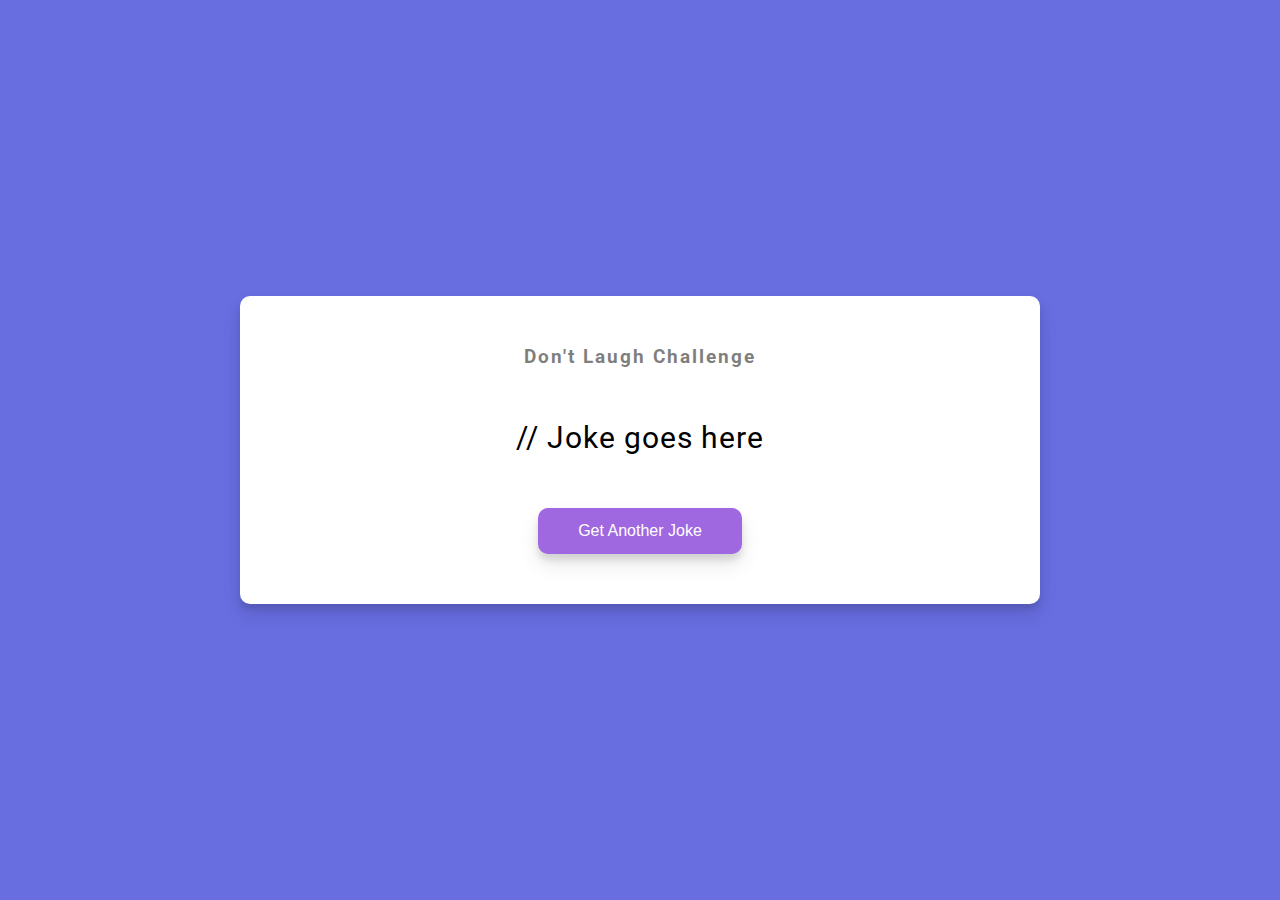
<file: Day10-DadJokes/index.html>
<!DOCTYPE html>
<html lang="en">
    <head>
        <meta charset="UTF-8" />
        <meta name="viewport" content="width=device-width, initial-scale=1.0" />
        <link
            rel="stylesheet"
            href="https://use.fontawesome.com/releases/v5.15.2/css/all.css"
            integrity="sha384-vSIIfh2YWi9wW0r9iZe7RJPrKwp6bG+s9QZMoITbCckVJqGCCRhc+ccxNcdpHuYu"
            crossorigin="anonymous"
        />
        <link rel="stylesheet" href="style.css" />
        <title>Dad Jokes</title>
    </head>
    <body>
        <div class="container">
            <h3>Don't Laugh Challenge</h3>
            <div id="joke" class="joke">
                // Joke goes here
            </div>
            <button id="jokeBtn" class="btn">Get Another Joke</button>
        </div>
        <script src="script.js"></script>
    </body>
</html>
</file>
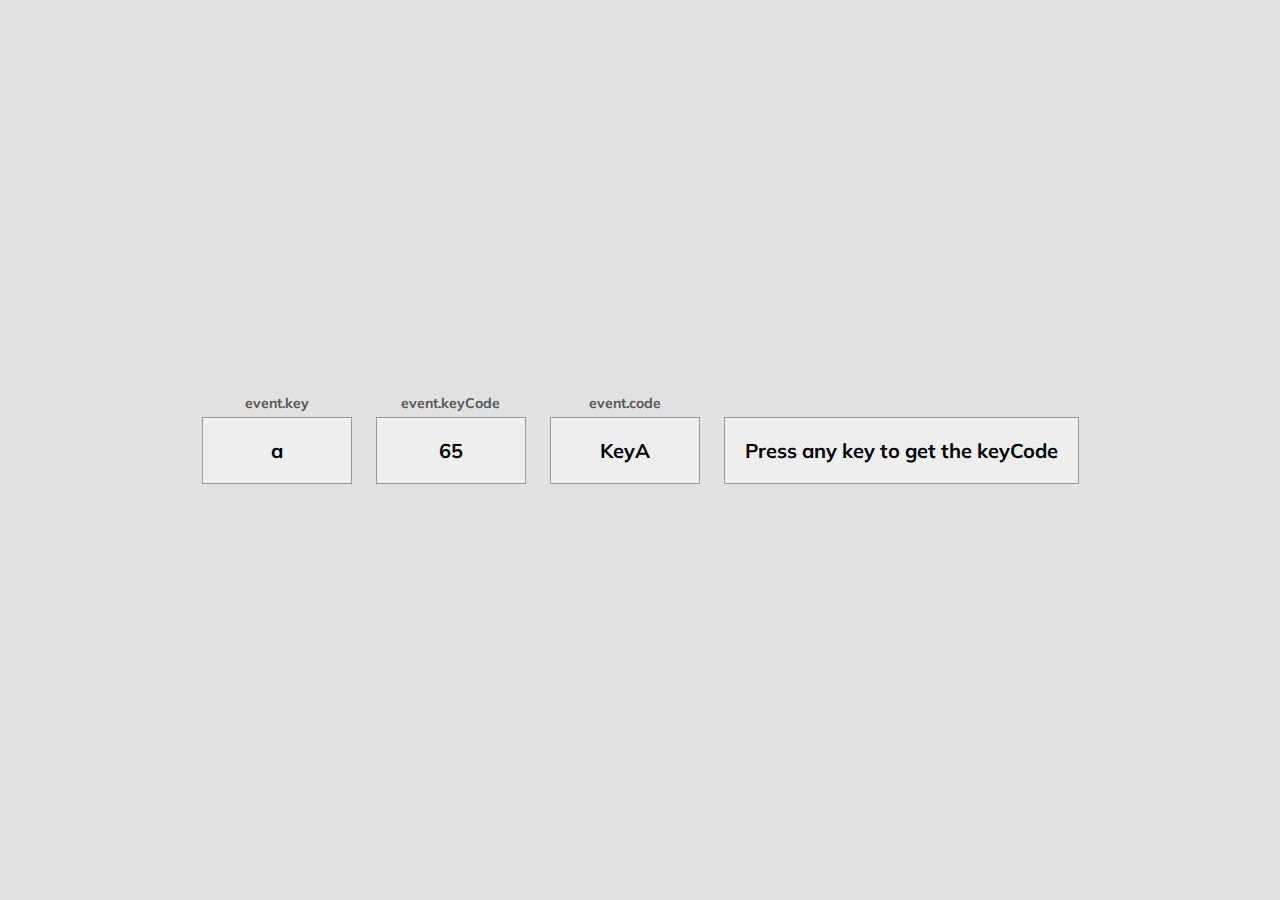
<file: Day11-EventKeycodes/index.html>
<!DOCTYPE html>
<html lang="en">
    <head>
        <meta charset="UTF-8" />
        <meta name="viewport" content="width=device-width, initial-scale=1.0" />
        <link
            rel="stylesheet"
            href="https://use.fontawesome.com/releases/v5.15.2/css/all.css"
            integrity="sha384-vSIIfh2YWi9wW0r9iZe7RJPrKwp6bG+s9QZMoITbCckVJqGCCRhc+ccxNcdpHuYu"
            crossorigin="anonymous"
        />
        <link rel="stylesheet" href="style.css" />
        <title>Event KeyCodes</title>
    </head>
    <body>
        <div id="insert">
            <div class="key">
                a
                <small>event.key</small>
            </div>

            <div class="key">
                65
                <small>event.keyCode</small>
            </div>

            <div class="key">
                KeyA
                <small>event.code</small>
            </div>

            <div class="key">
                Press any key to get the keyCode
            </div>
        </div>
        <script src="script.js"></script>
    </body>
</html>
</file>
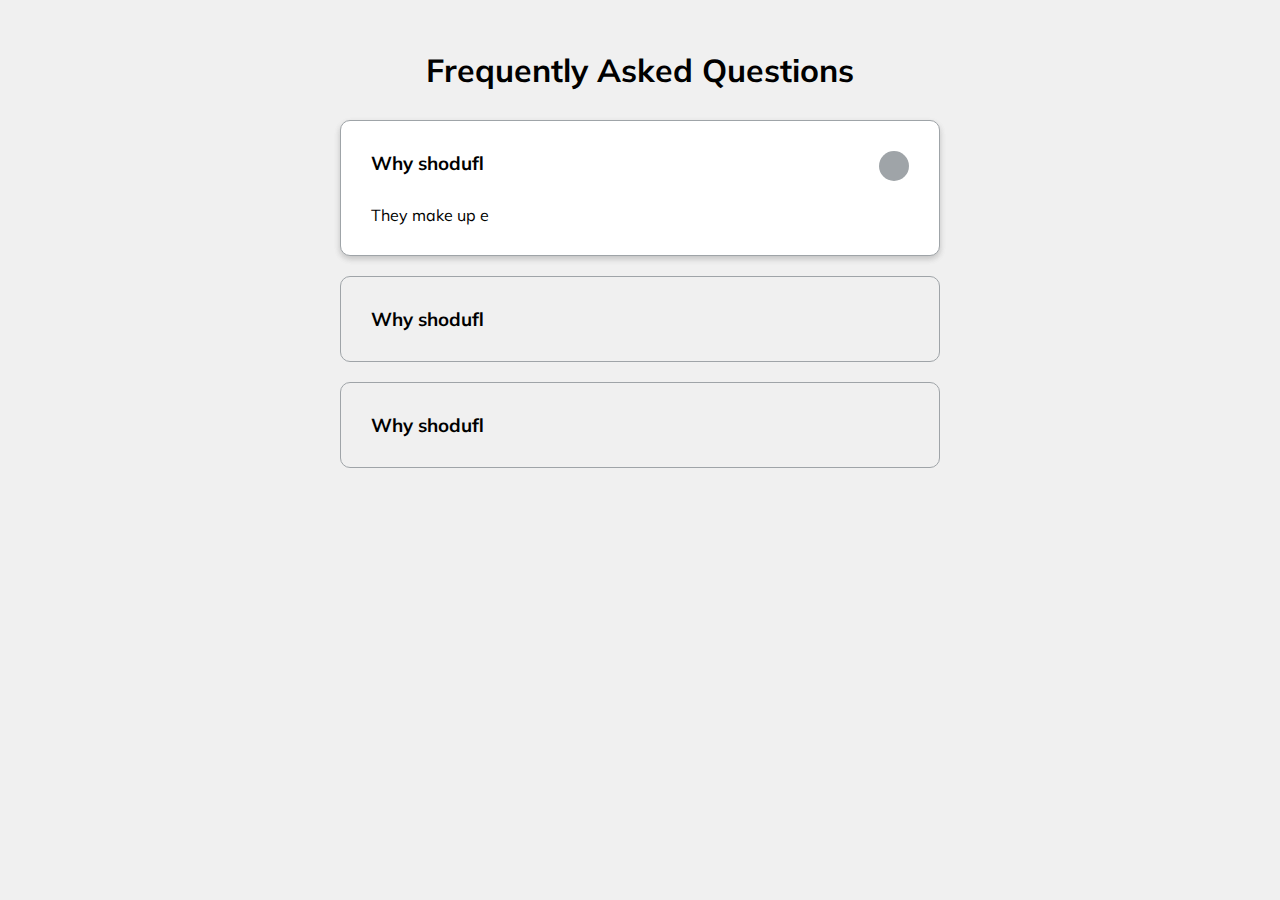
<file: Day12-FAQCollapse/index.html>
<!DOCTYPE html>
<html lang="en">
    <head>
        <meta charset="UTF-8" />
        <meta name="viewport" content="width=device-width, initial-scale=1.0" />
        <link
            rel="stylesheet"
            href="https://use.fontawesome.com/releases/v5.15.2/css/all.css"
            integrity="sha384-vSIIfh2YWi9wW0r9iZe7RJPrKwp6bG+s9QZMoITbCckVJqGCCRhc+ccxNcdpHuYu"
            crossorigin="anonymous"
        />
        <link rel="stylesheet" href="style.css" />
        <title>FAQ Collapse</title>
    </head>
    <body>
        <h1>Frequently Asked Questions</h1>
        <div class="faq-container">
            <div class="faq active">
                <h3 class="faq-title">
                    Why shodufl
                </h3>

                <p class="faq-text">
                    They make up e
                </p>

                <button class="faq-toggle">
                    <i class="fas fa-chevron-down"></i>
                    <i class="fas fa-times"></i>
                </button>
            </div>

            <div class="faq">
                <h3 class="faq-title">
                    Why shodufl
                </h3>

                <p class="faq-text">
                    They make up e
                </p>

                <button class="faq-toggle">
                    <i class="fas fa-chevron-down"></i>
                    <i class="fas fa-times"></i>
                </button>
            </div>

            <div class="faq">
                <h3 class="faq-title">
                    Why shodufl
                </h3>

                <p class="faq-text">
                    They make up e
                </p>

                <button class="faq-toggle">
                    <i class="fas fa-chevron-down"></i>
                    <i class="fas fa-times"></i>
                </button>
            </div>
        </div>
        <script src="script.js"></script>
    </body>
</html>
</file>
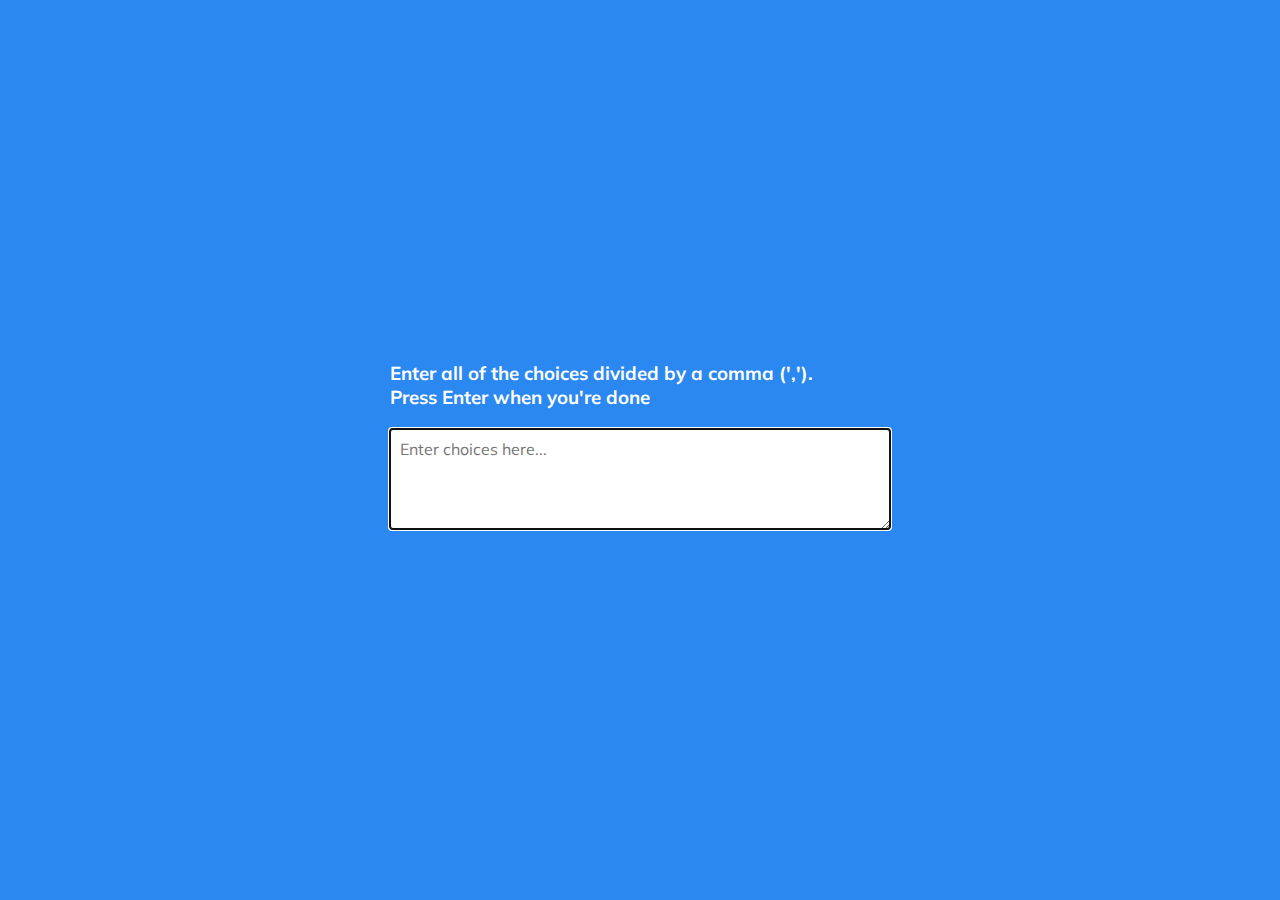
<file: Day13-RandomChoicePicker/index.html>
<!DOCTYPE html>
<html lang="en">
    <head>
        <meta charset="UTF-8" />
        <meta name="viewport" content="width=device-width, initial-scale=1.0" />
        <link
            rel="stylesheet"
            href="https://use.fontawesome.com/releases/v5.15.2/css/all.css"
            integrity="sha384-vSIIfh2YWi9wW0r9iZe7RJPrKwp6bG+s9QZMoITbCckVJqGCCRhc+ccxNcdpHuYu"
            crossorigin="anonymous"
        />
        <link rel="stylesheet" href="style.css" />
        <title>Random Choice Picker</title>
    </head>
    <body>
        <div class="container">
            <h3>Enter all of the choices divided by a comma (',').
            <br> Press Enter when you're done</h3>
            <textarea placeholder="Enter choices here..." class="textarea" id="textarea"></textarea>

            <div id="tags">
               
            </div>
        </div>
        <script src="script.js"></script>
    </body>
</html>
</file>
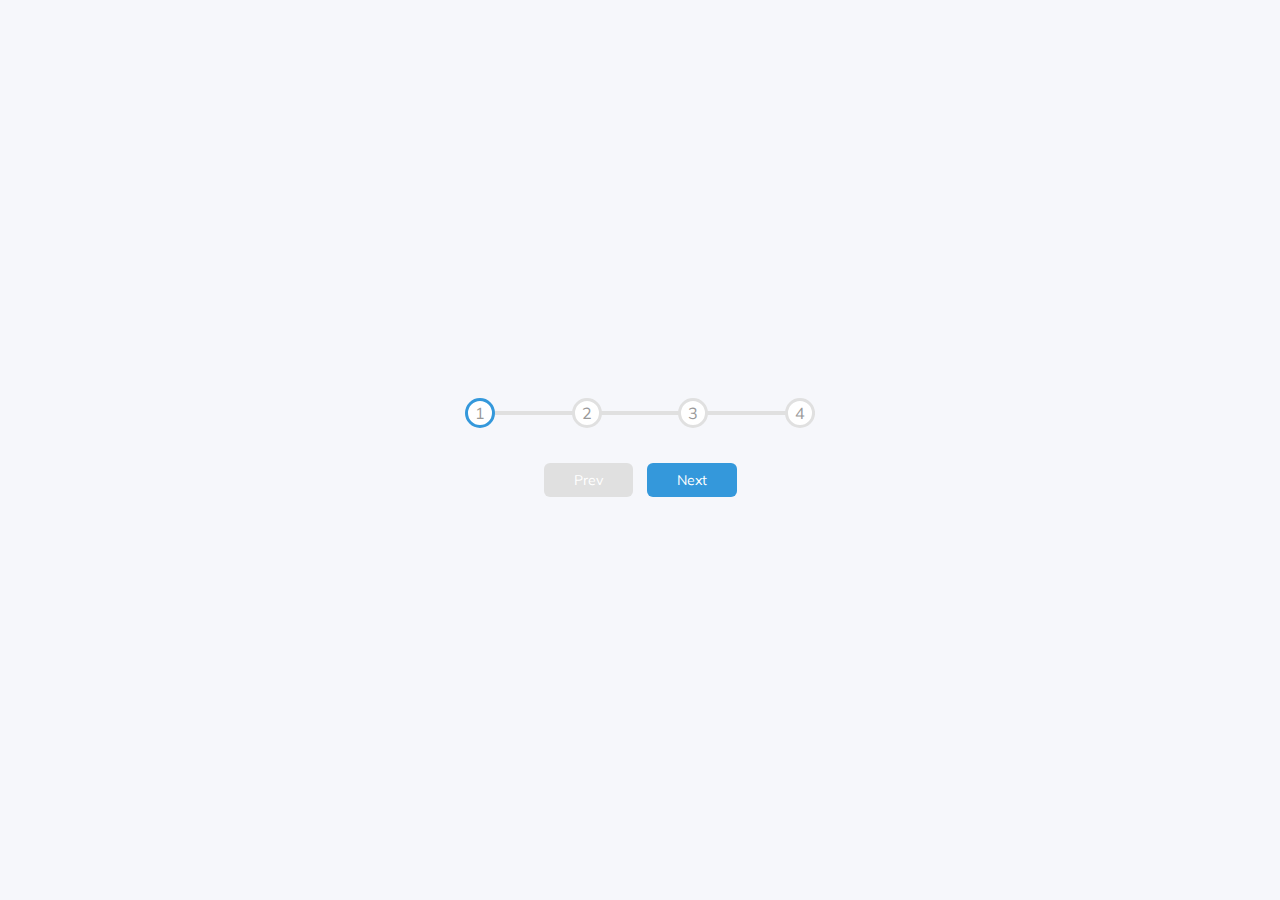
<file: Day2-Progress_Steps/index.html>
<!DOCTYPE html>
<html lang="en">
    <head>
        <meta charset="UTF-8" />
        <meta name="viewport" content="width=device-width, initial-scale=1.0" />
        <link rel="stylesheet" href="style.css" />
        <title>Progress Steps</title>
    </head>
    <body>
        <div class="container">
            <div class="progress-container">
                <div class="progress" id="progress"></div>
                <div class="circle active">1</div>
                <div class="circle">2</div>
                <div class="circle">3</div>
                <div class="circle">4</div>
            </div>

            <button class="btn" id="prev">Prev</button>
            <button class="btn" id="next">Next</button>
        </div>
        <script src="script.js"></script>
    </body>
</html>
</file>
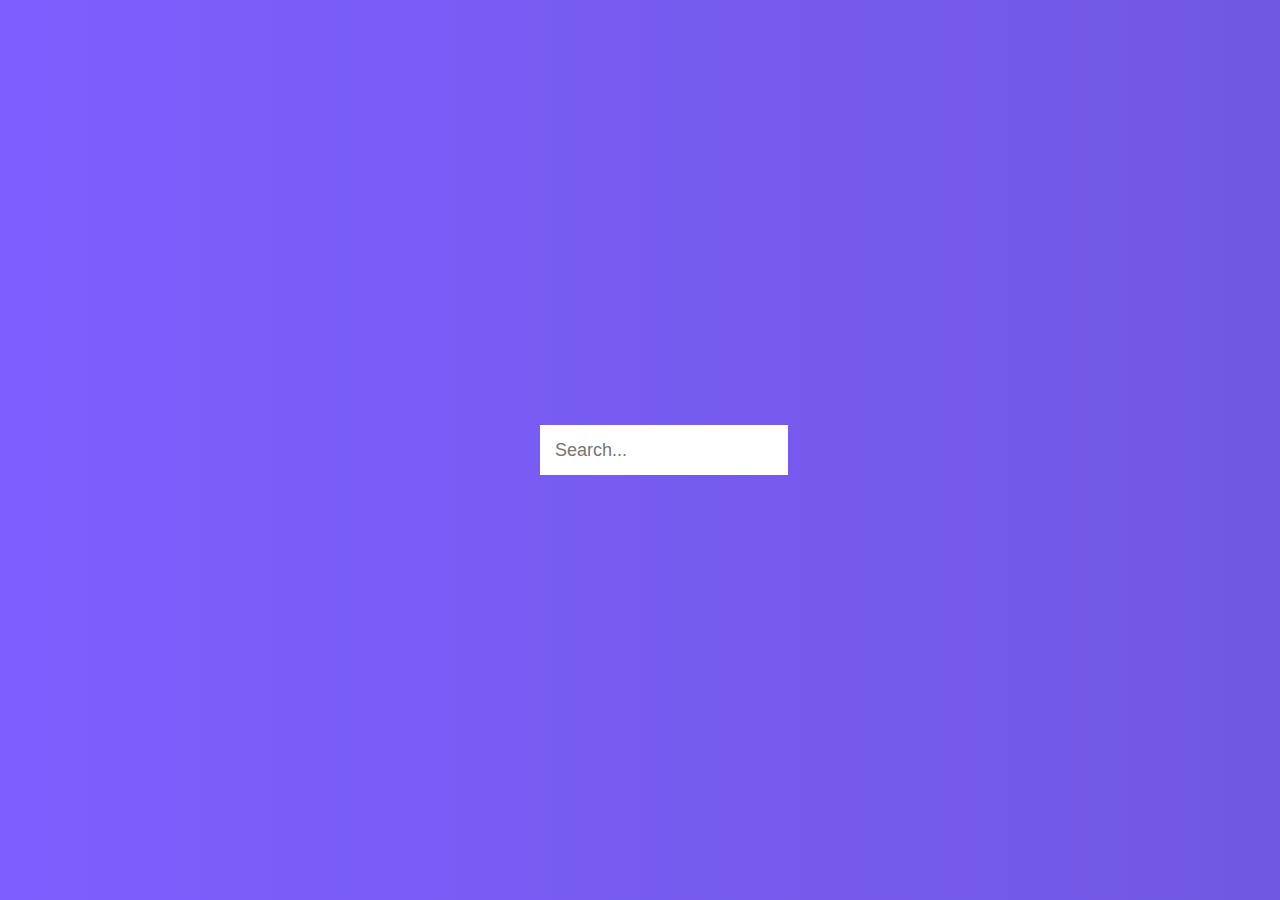
<file: Day4-Hidden_Search/index.html>
<!DOCTYPE html>
<html lang="en">
    <head>
        <meta charset="UTF-8" />
        <meta name="viewport" content="width=device-width, initial-scale=1.0" />
        <link
            rel="stylesheet"
            href="https://use.fontawesome.com/releases/v5.15.2/css/all.css"
            integrity="sha384-vSIIfh2YWi9wW0r9iZe7RJPrKwp6bG+s9QZMoITbCckVJqGCCRhc+ccxNcdpHuYu"
            crossorigin="anonymous"
        />
        <link rel="stylesheet" href="style.css" />
        <title>Hidden Search</title>
    </head>
    <body>
        <div class="search active">
            <input type="text" class="input" placeholder="Search...">

            <button class="btn">
                <i class="fas fa-search"></i>
            </button>
        </div>
        <script src="script.js"></script>
    </body>
</html>
</file>
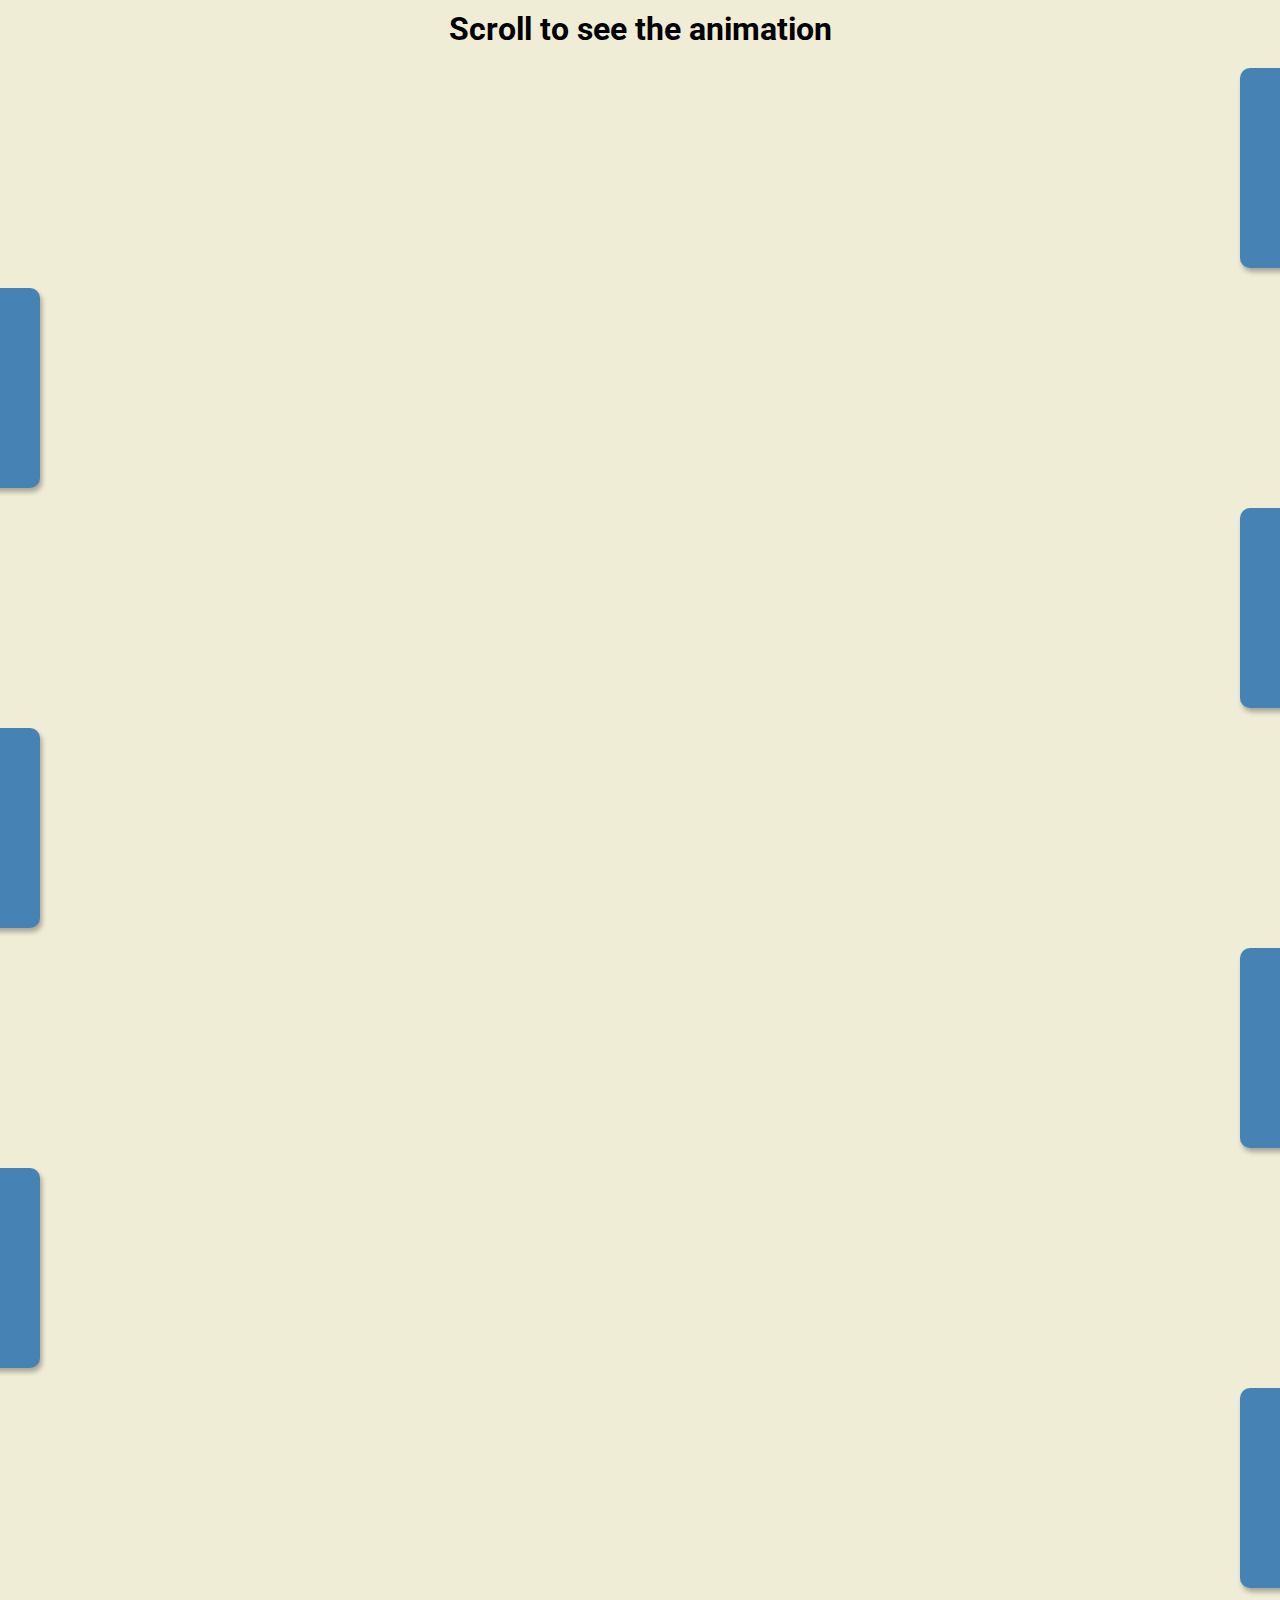
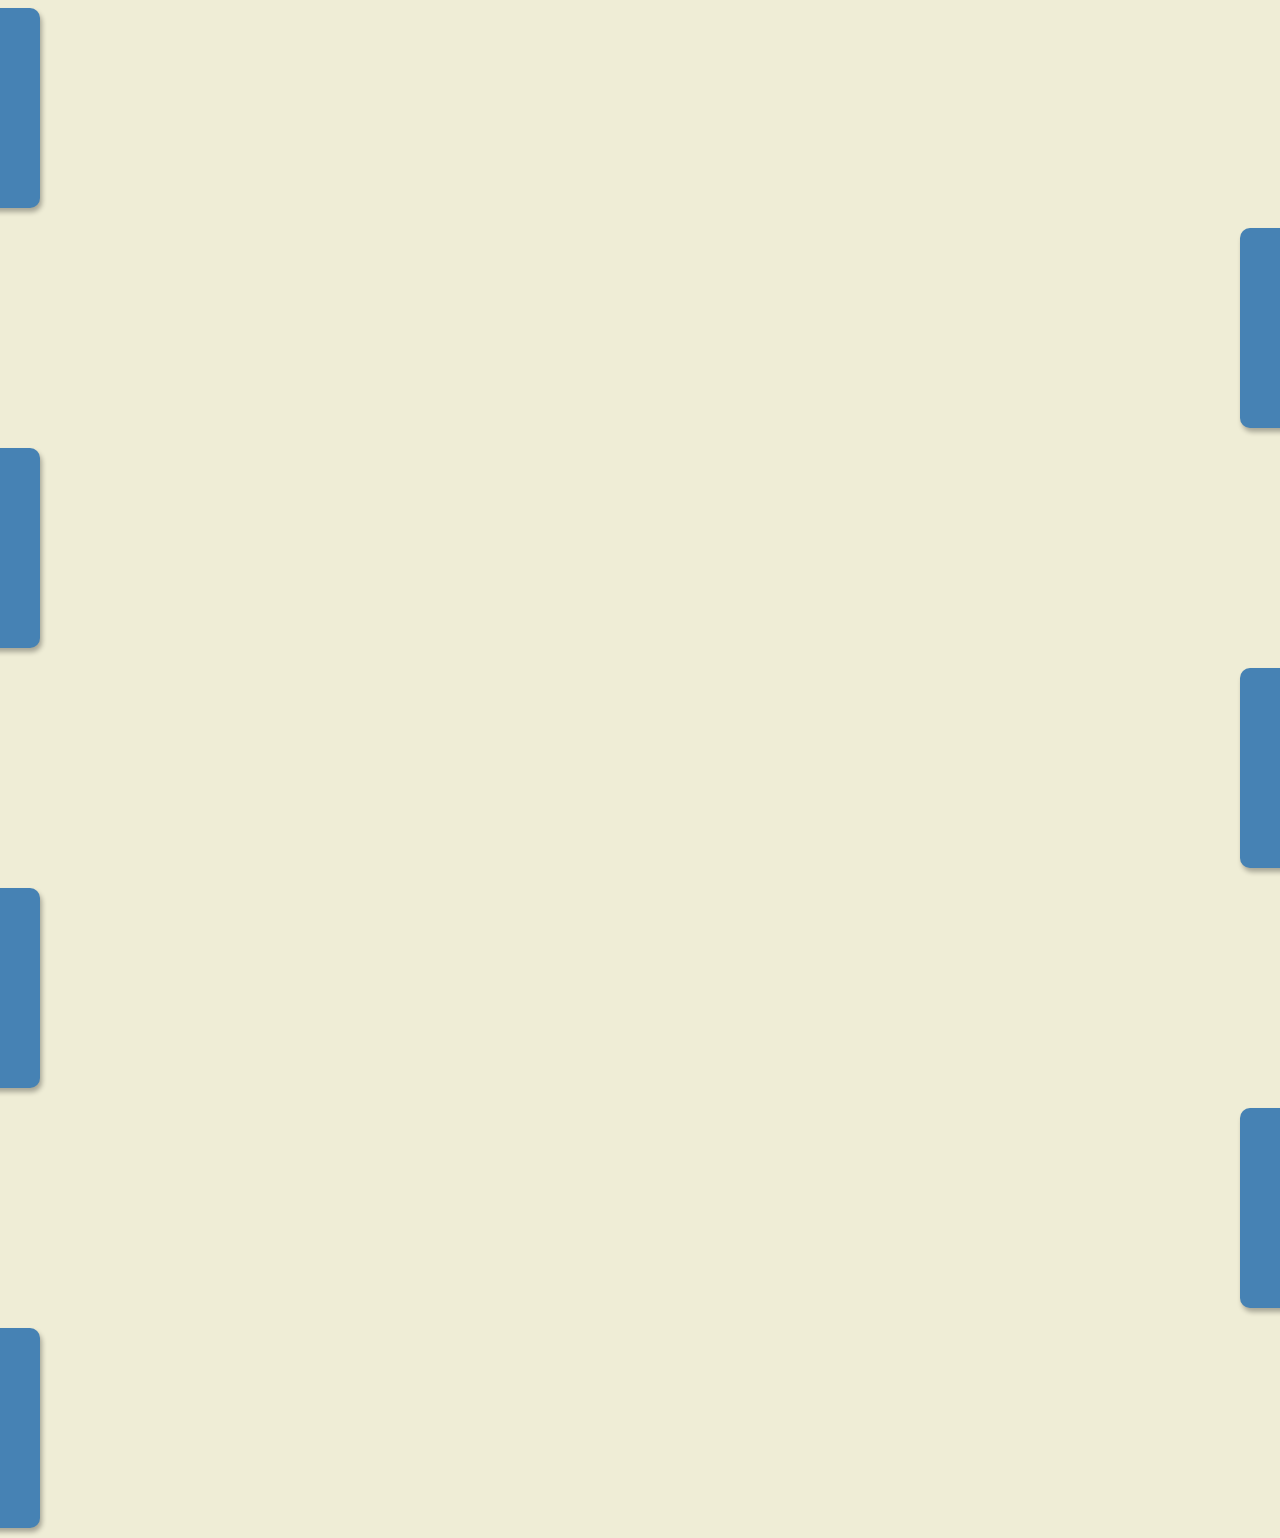
<file: Day6-ScrollAnimation/index.html>
<!DOCTYPE html>
<html lang="en">
    <head>
        <meta charset="UTF-8" />
        <meta name="viewport" content="width=device-width, initial-scale=1.0" />
        <link
            rel="stylesheet"
            href="https://use.fontawesome.com/releases/v5.15.2/css/all.css"
            integrity="sha384-vSIIfh2YWi9wW0r9iZe7RJPrKwp6bG+s9QZMoITbCckVJqGCCRhc+ccxNcdpHuYu"
            crossorigin="anonymous"
        />
        <link rel="stylesheet" href="style.css" />
        <title>Scroll Animation</title>
    </head>
    <body>
        <h1>Scroll to see the animation</h1>
        <div class="box"><h2>Content</h2></div>
        <div class="box"><h2>Content</h2></div>
        <div class="box"><h2>Content</h2></div>
        <div class="box"><h2>Content</h2></div>
        <div class="box"><h2>Content</h2></div>
        <div class="box"><h2>Content</h2></div>
        <div class="box"><h2>Content</h2></div>
        <div class="box"><h2>Content</h2></div>
        <div class="box"><h2>Content</h2></div>
        <div class="box"><h2>Content</h2></div>
        <div class="box"><h2>Content</h2></div>
        <div class="box"><h2>Content</h2></div>
        <div class="box"><h2>Content</h2></div>
        <div class="box"><h2>Content</h2></div>

        <script src="script.js"></script>
    </body>
</html>
</file>
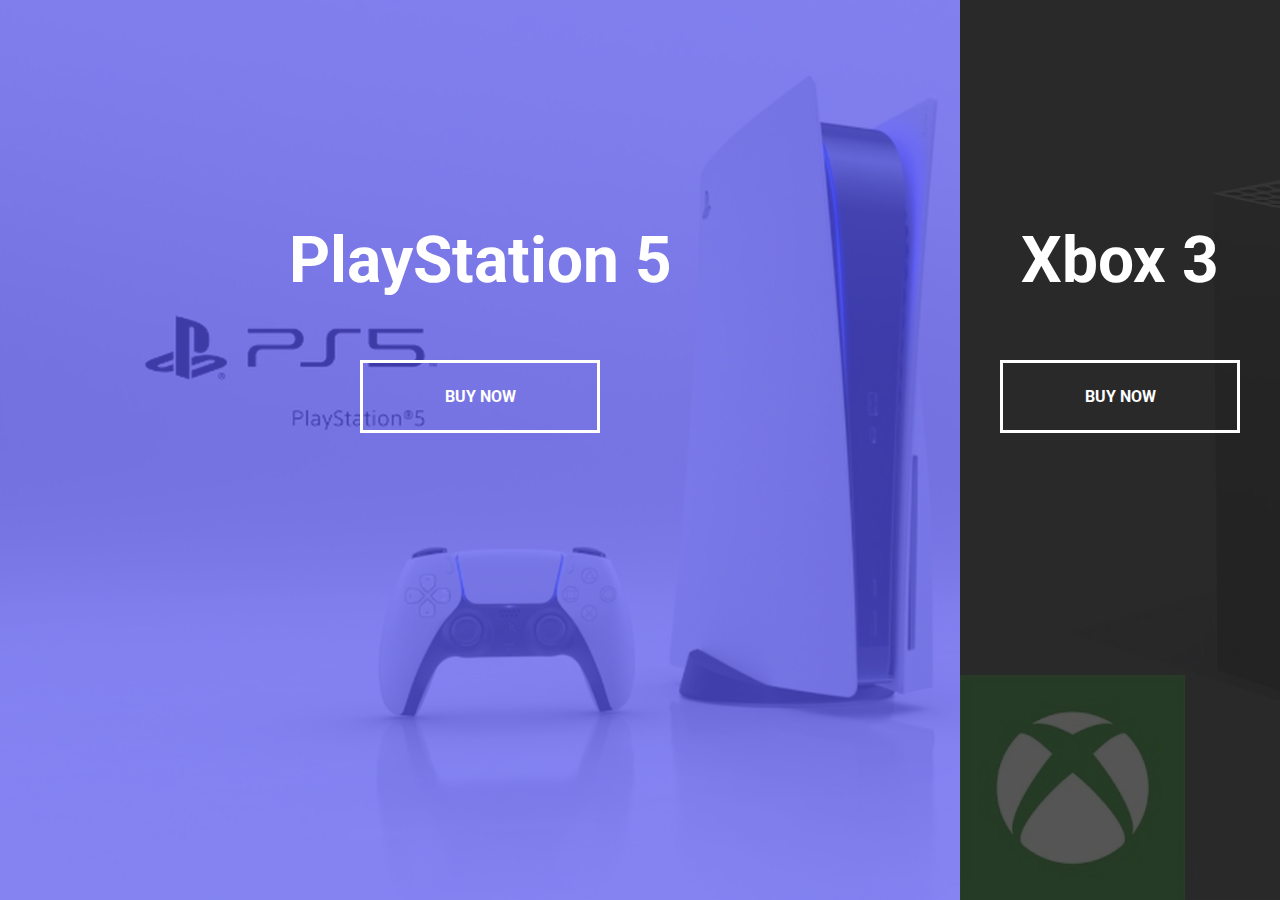
<file: Day7-SplitLandingPage/index.html>
<!DOCTYPE html>
<html lang="en">
    <head>
        <meta charset="UTF-8" />
        <meta name="viewport" content="width=device-width, initial-scale=1.0" />
        <link
            rel="stylesheet"
            href="https://use.fontawesome.com/releases/v5.15.2/css/all.css"
            integrity="sha384-vSIIfh2YWi9wW0r9iZe7RJPrKwp6bG+s9QZMoITbCckVJqGCCRhc+ccxNcdpHuYu"
            crossorigin="anonymous"
        />
        <link rel="stylesheet" href="style.css" />
        <title>Split Landing Page</title>
    </head>
    <body>
        <div class="container">
            <div class="split left">
                <h1>PlayStation 5</h1>
                <a href="#" class="btn">Buy Now</a>
            </div>
            <div class="split right">
                <h1>Xbox 3</h1>
                <a href="#" class="btn">Buy Now</a>
            </div>
        </div>

        <script src="script.js"></script>
    </body>
</html>
</file>
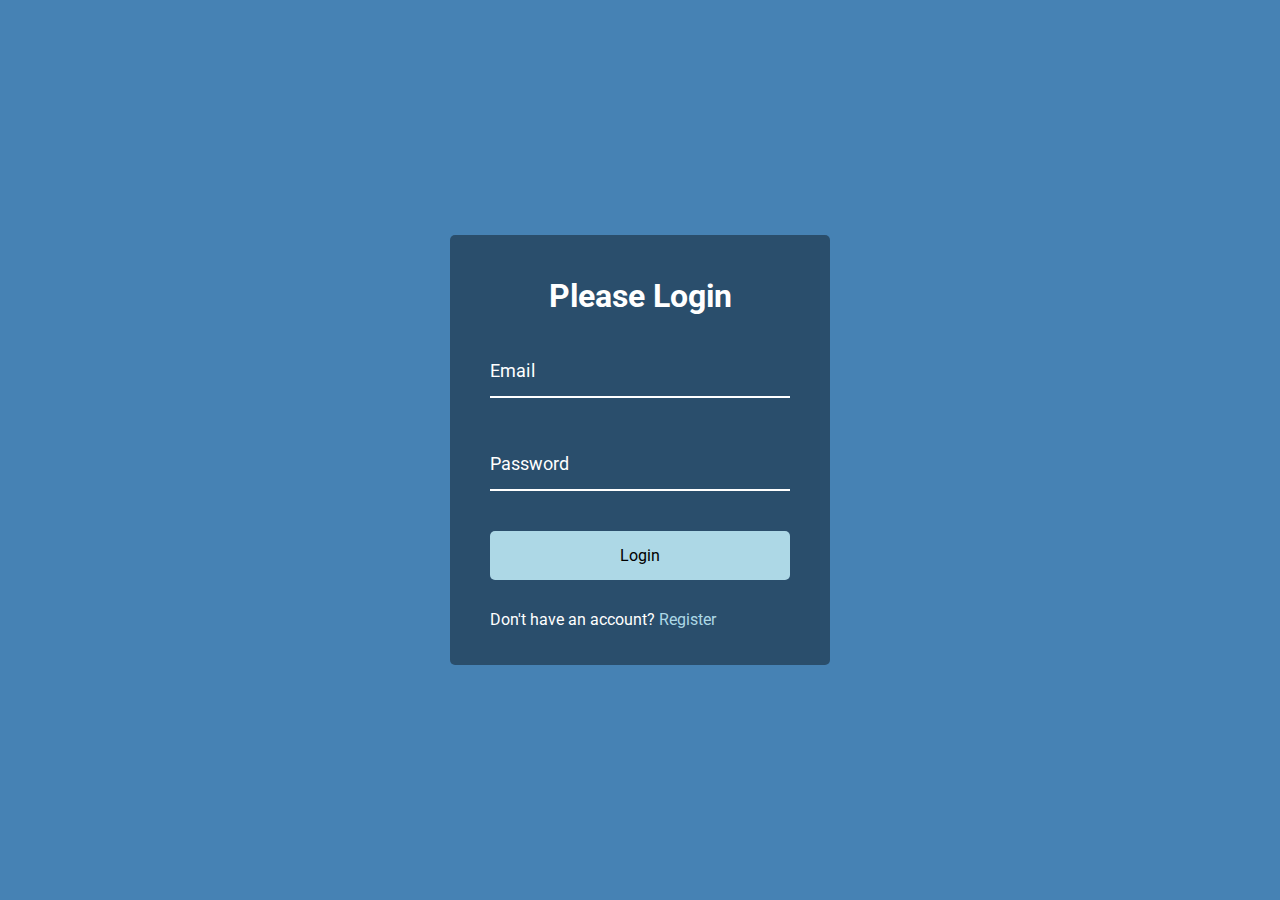
<file: Day8-FormInputWave/index.html>
<!DOCTYPE html>
<html lang="en">
    <head>
        <meta charset="UTF-8" />
        <meta name="viewport" content="width=device-width, initial-scale=1.0" />
        <link
            rel="stylesheet"
            href="https://use.fontawesome.com/releases/v5.15.2/css/all.css"
            integrity="sha384-vSIIfh2YWi9wW0r9iZe7RJPrKwp6bG+s9QZMoITbCckVJqGCCRhc+ccxNcdpHuYu"
            crossorigin="anonymous"
        />
        <link rel="stylesheet" href="style.css" />
        <title>Form Input Wave</title>
    </head>
    <body>
        <div class="container">
            <h1>Please Login</h1>

            <form>
                <div class="form-control">
                    <input type="text" required />
                    <label>Email</label>
                </div>

                <div class="form-control">
                    <input type="password" required />
                    <label>Password</label>
                </div>

                <button class="btn">Login</button>

                <p class="text">
                    Don't have an account? <a href="#">Register</a>
                </p>
            </form>
        </div>

        <script src="script.js"></script>
    </body>
</html>
</file>
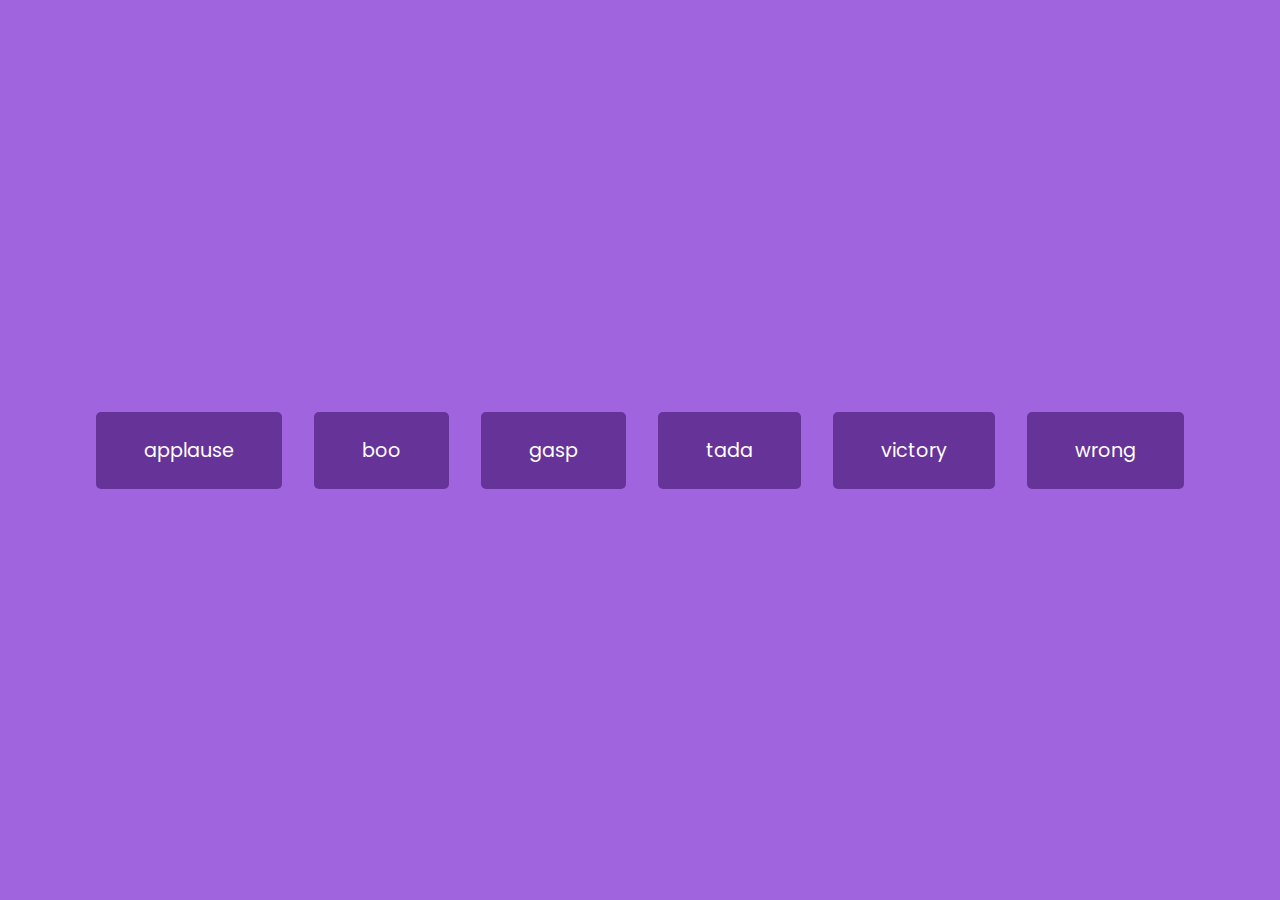
<file: Day9-SoundBoard/index.html>
<!DOCTYPE html>
<html lang="en">
    <head>
        <meta charset="UTF-8" />
        <meta name="viewport" content="width=device-width, initial-scale=1.0" />
        <link
            rel="stylesheet"
            href="https://use.fontawesome.com/releases/v5.15.2/css/all.css"
            integrity="sha384-vSIIfh2YWi9wW0r9iZe7RJPrKwp6bG+s9QZMoITbCckVJqGCCRhc+ccxNcdpHuYu"
            crossorigin="anonymous"
        />
        <link rel="stylesheet" href="style.css" />
        <title>Sound Board</title>
    </head>
    <body>
        <audio id="applause" src="sounds/applause.mp3"></audio>
        <audio id="boo" src="sounds/boo.mp3"></audio>
        <audio id="gasp" src="sounds/gasp.mp3"></audio>
        <audio id="tada" src="sounds/tada.mp3"></audio>
        <audio id="victory" src="sounds/victory.mp3"></audio>
        <audio id="wrong" src="sounds/wrong.mp3"></audio>

        <div id="buttons"></div>
        <script src="script.js"></script>
    </body>
</html>
</file>
<file: Day10-DadJokes/style.css>
@import url('https://fonts.googleapis.com/css2?family=Roboto:wght@400;700&display=swap');

* {
    box-sizing: border-box;
}

body {
    background-color: #686de0;
    font-family: 'Roboto', sans-serif;
    display: flex;
    flex-direction: column;
    align-items: center;
    justify-content: center;
    height: 100vh;
    overflow: hidden;
    margin: 0;
    padding: 20px;
}

.container{
    background-color: #fff;
    border-radius: 10px;
    box-shadow: 0 10px 20px rgba(0, 0, 0, 0.1), 0 6px 6px rgba(0, 0, 0, 0.1);
    padding: 50px 20px;
    text-align: center;
    max-width: 100%;
    width: 800px;
}

h3{
    margin: 0;
    opacity: 0.5;
    letter-spacing: 2px;
}

.joke{
    font-size: 30px;
    letter-spacing: 1px;
    line-height: 40px;
    margin: 50px auto;
    max-width: 600px;
}

.btn{
    background-color: #9f68e0;
    border: 0;
    border-radius: 10px;
    color: #fff;
    box-shadow: 0 10px 20px rgba(0, 0, 0, 0.1), 0 6px 6px rgba(0, 0, 0, 0.1);
    padding: 14px 40px;
    font-size: 16px;
    cursor: pointer;
}
.btn:active{
    transform: scale(0.98);
}

.btn:focus{
    outline: 0;
}
</file>
<file: Day11-EventKeycodes/style.css>
@import url('https://fonts.googleapis.com/css2?family=Muli&display=swap');

* {
    box-sizing: border-box;
}

body {
    background-color: #e1e1e1;
    font-family: 'Muli', sans-serif;
    display: flex;
    flex-direction: column;
    align-items: center;
    justify-content: center;
    height: 100vh;
    overflow: hidden;
    margin: 0;
    text-align: center;
}

.key{
    border: 1px solid #999;
    background-color: #eee;
    box-sizing: 1px 1px 3px rgba(0,0,0,0.1);
    display: inline-flex;
    align-items: center;
    font-size: 20px;
    font-weight: bold;
    padding: 20px;
    flex-direction: column;
    margin: 10px;
    min-width: 150px;
    position: relative;
}

.key small{
    position: absolute;
    top: -24px;
    left:0;
    text-align: center;
    width: 100%;
    color: #555;
    font-size: 14px;
}
</file>
<file: Day12-FAQCollapse/style.css>
@import url('https://fonts.googleapis.com/css2?family=Muli&display=swap');

* {
    box-sizing: border-box;
}

body {
    font-family: 'Muli', sans-serif;
    background-color: #f0f0f0;
}

h1{
    margin: 50px 0 30px;
    text-align: center;
}
.faq-container{
    max-width: 600px;
    margin: 0 auto;
}
.faq{
    background-color: transparent;
    border: 1px solid #9fa4a8;
    border-radius: 10px;
    margin: 20px 0;
    padding: 30px;
    position: relative;
    overflow: hidden;
    transition: 0.3s ease;
}

.faq.active{
    background-color: #fff;
    box-shadow: 0 3px 6px rgba(0, 0, 0, 0.1), 0 3px 6px rgba(0, 0, 0, 0.1)
}
.faq.active::before,
.faq.active::after{
    content:'\f075';
    font-family: 'Font Awesome 5 Free';
    color:#2ecc71;
    font-size: 7rem;
    position: absolute;
    opacity: 0.2;
    top:20px;
    left:20px;
    z-index: 0;
}
.faq.active::before{
    color:#3498db;
    top:-10px;
    left:-30px;
    transform: rotateY(180deg);
}

.faq-title{
    margin: 0 35px 0 0;
}

.faq-text{
    display: none;
    margin: 30px 0 0;
}

.faq.active .faq-text{
    display: block;
}
.faq-toggle{
    background-color: transparent;
    border: 0;
    border-radius: 50px;
    cursor: pointer;
    display: flex;
    align-items: center;
    justify-content: center;
    font-size: 16px;
    padding: 0;
    position: absolute;
    top:30px;
    right:30px;
    height: 30px;
    width: 30px;
}
.faq-toggle .fa-times{
    display: none;
}
.faq.active .faq-toggle .fa-times{
    color: #fff;
    display: block;
}
.faq.active .faq-toggle .fa-chevron-down{
    display: none;
}
.faq-toggle:focus{
    outline: 0;
}

.faq.active .faq-toggle{
    background-color: #9fa4a8;
}
</file>
<file: Day13-RandomChoicePicker/style.css>
@import url('https://fonts.googleapis.com/css2?family=Muli:wght@400;700&display=swap');

* {
    box-sizing: border-box;
}

body {
    background-color: #2b88f0;
    font-family: 'Muli', sans-serif;
    display: flex;
    flex-direction: column;
    align-items: center;
    justify-content: center;
    height: 100vh;
    overflow: hidden;
    margin: 0;
}


h3{
    color: #fff;
    margin: 10px 0 20px;
}

.container{
    width: 500px;
}

.textarea{
    border:none;
    display: block;
    width: 100%;
    height: 100px;
    font-family: inherit;
    padding: 10px;
    margin: 0 0 20px;
    font-size: 16px;
}
.tag{
    background-color: #f0932b;
    color: #fff;
    border-radius: 50px;
    padding: 10px 20px;
    margin: 0 5px 10px 0;
    font-size: 14px;
    display: inline-block;
    cursor: pointer;
}
.tag.highlight{
    background-color: #273c75;
}
</file>
<file: Day2-Progress_Steps/style.css>
@import url('https://fonts.googleapis.com/css2?family=Muli&display=swap');

:root {
    --activeColor: #3498db;
    --defaultColor: #e0e0e0;
}
* {
    box-sizing: border-box;
}

body {
    background-color: #f6f7fb;
    font-family: 'Muli', sans-serif;
    display: flex;
    flex-direction: column;
    align-items: center;
    justify-content: center;
    height: 100vh;
    overflow: hidden;
    margin: 0;
}

.container {
    text-align: center;
}

.progress-container {
    display: flex;
    justify-content: space-between;
    position: relative;
    margin-bottom: 30px;
    max-width: 100%;
    width: 350px;
}

.progress-container::before {
    content: '';
    background-color: var(--defaultColor);
    position: absolute;
    top: 50%;
    left: 0;
    transform: translateY(-50%);
    height: 4px;
    width: 100%;
    z-index: -1;
}

.progress {
    background-color: var(--activeColor);
    position: absolute;
    top: 50%;
    left: 0;
    transform: translateY(-50%);
    height: 4px;
    width: 0%;
    z-index: -1;
    transition: 0.4s ease;
}

.circle {
    background-color: #fff;
    color: #999;
    border-radius: 50%;
    width: 30px;
    height: 30px;
    display: flex;
    align-items: center;
    justify-content: center;
    border: 3px solid var(--defaultColor);
    transition: 0.4s ease;
}

.circle.active {
    border-color: var(--activeColor);
}

.btn {
    background-color: var(--activeColor);
    color: #fff;
    border: 0;
    border-radius: 6px;
    cursor: pointer;
    font-family: inherit;
    padding: 8px 30px;
    margin: 5px;
    font-size: 14px;
}
.btn:active {
    transform: scale(0.98);
}
.btn:focus {
    outline: 0;
}
.btn:disabled {
    background-color: var(--defaultColor);
    cursor: auto;
}
</file>
<file: Day4-Hidden_Search/style.css>
@import url('https://fonts.googleapis.com/css2?family=Roboto:wght@400;700&display=swap');

* {
    box-sizing: border-box;
}

body {
    background-image: linear-gradient(90deg, #7d5fff,#7158e2);
    font-family: 'Roboto', sans-serif;
    display: flex;
    align-items: center;
    justify-content: center;
    height: 100vh;
    overflow: hidden;
    margin: 0;
}

.search{
    position: relative;
    height: 50px;
}

.search .input{
    background-color: #fff;
    border: 0;
    font-size: 18px;
    padding:15px;
    height:50px;
    width:50px;
    transition: width 0.3s ease;
}

.btn{
    background-color: #fff;
    border:0;
    cursor: pointer;
    font-size: 24px;
    position: absolute;
    top:0;
    left:0;
    height: 50px;
    width: 50px;
    transition: transform 0.3s ease;
}

.btn:focus,
.input:focus{
    outline: none;
}

.search.active .input{
    width:200px
}

.search.active .btn{
    transform: translateX(198px);
}
</file>
<file: Day6-ScrollAnimation/style.css>
@import url('https://fonts.googleapis.com/css2?family=Roboto:wght@400;700&display=swap');

* {
    box-sizing: border-box;
}

body {
    background-color: #efedd6;
    font-family: 'Roboto', sans-serif;
    display: flex;
    flex-direction: column;
    align-items: center;
    justify-content: center;
    margin: 0;
    overflow-x: hidden;
}
h1{
    margin: 10px;
}

.box{
    background-color: steelblue;
    color: #fff;
    display: flex;
    align-items: center;
    justify-content: center;
    width:400px;
    height: 200px;
    margin: 10px;
    border-radius: 10px;
    box-shadow: 2px 4px 5px rgba(0,0,0,0.3);
    transform: translateX(200%);
    transition: transform 0.4s ease;
}

.box:nth-of-type(even){
    transform: translateX(-200%);
}

.box.show{
    transform: translateX(0);
}

.box h2{
    font-size: 30px;
}
</file>
<file: Day7-SplitLandingPage/style.css>
@import url('https://fonts.googleapis.com/css2?family=Roboto:wght@400;700&display=swap');

:root{
    --left-bg-color: rgba(87,84,236,0.7);
    --right-bg-color: rgba(43,43,43,0.8);
    --left-btn-hover-color : rgba(87,84,236,1);
    --right-btn-hover-color : rgba(28,122,28,1);
    --hover-width:75%;
    --other-width:25%;
    --speed : 1000ms;
}
* {
    box-sizing: border-box;
}

body {
    font-family: 'Roboto', sans-serif;
    margin: 0;
    overflow: hidden;
    height: 100vh;
}
h1{
    font-size: 4rem;
    color: #fff;
    position: absolute;
    left:50%;
    top:20%;
    transform: translateX(-50%);
    white-space: nowrap;
}

.btn{
    position: absolute;
    display: flex;
    align-items: center;
    justify-content: center;
    left: 50%;
    top:40%;
    transform: translateX(-50%);
    text-decoration: none;
    color: #fff;
    border: #fff solid 0.2rem;
    font-size: 1rem;
    font-weight: bold;
    text-transform: uppercase;
    width: 15rem;
    padding: 1.5rem;
}

.container{
    position: relative;
    width: 100%;
    height: 100%;
    background-color: #333;
}

.split{
    position: absolute;
    width: 50%;
    height: 100%;
    overflow: hidden;
}

.split.left{
    left:0;
    background: url('./img/ps.jpg');
    background-repeat: no-repeat;
    background-size: cover;
}
.split.left::before{
    content: '';
    position: absolute;
    width: 100%;
    height: 100%;
    background-color: var(--left-bg-color);
}
.split.left .btn:hover{
    background-color: var(--left-btn-hover-color);
    border-color: var(--left-bg-color);
}
.split.right{
    right:0;
    background: url('./img/xbox.jpg');
    background-repeat: no-repeat;
    background-size: cover;
}
.split.right::before{
    content: '';
    position: absolute;
    width: 100%;
    height: 100%;
    background-color: var(--right-bg-color);
}

.split.right .btn:hover{
    background-color: var(--right-btn-hover-color);
    border-color: var(--right-bg-color);
}

.hover-left .left{
    width:var(--hover-width)
}

.hover-left .right{
    width:var(--other-width)
}

.hover-right .left{
    width:var(--other-width)
}

.hover-right .right{
    width:var(--hover-width)
}

.split.left,
.split.right,
.split.left::before,
.split.right::before{
    transition: all var(--speed) ease-in-out;
}

@media(max-width:800px){
    h1{
        font-size:2rem;
        top: 30%;
    }

    .btn{
        padding: 1.2rem;
        width: 12rem;
    }
}
</file>
<file: Day8-FormInputWave/style.css>
@import url("https://fonts.googleapis.com/css2?family=Roboto:wght@400;700&display=swap");

* {
    box-sizing: border-box;
}

body {
    background-color: steelblue;
    color: #fff;
    font-family: "Roboto", sans-serif;
    display: flex;
    flex-direction: column;
    align-items: center;
    justify-content: center;
    height: 100vh;
    overflow: hidden;
    margin: 0;
}

.container {
    background-color: rgba(0, 0, 0, 0.4);
    padding: 20px 40px;
    border-radius: 5px;
}

.container h1 {
    text-align: center;
    margin-bottom: 30px;
}

.btn {
    cursor: pointer;
    display: inline-block;
    width: 100%;
    background: lightblue;
    padding: 15px;
    font-family: inherit;
    font-size: 16px;
    border: 0;
    border-radius: 5px;
}
.btn:focus {
    outline: 0;
}

.btn:active {
    transform: scale(0.98);
}
.text {
    margin-top: 30px;
}

.container a {
    text-decoration: none;
    color: lightblue;
}
.form-control {
    position: relative;
    margin: 20px 0 40px;
    width: 300px;
}

.form-control input {
    background-color: transparent;
    border: 0;
    border-bottom: 2px #fff solid;
    display: block;
    width: 100%;
    font-size: 18px;
    color: #fff;
    padding: 15px 0;
}
.form-control input:focus,
.form-control input:valid {
    outline: 0;
    border-block-color: lightblue;
}

.form-control label {
    position: absolute;
    top: 15px;
    left: 0;
}

.form-control label span {
    display: inline-block;
    font-size: 18px;
    min-width: 5px;
    transition: 0.3s cubic-bezier(0.68, 0.55, 0.265, 1.55);
}

.form-control input:focus + label span,
.form-control input:valid + label span {
    color: lightblue;
    transform: translateY(-30px);
}
</file>
<file: Day9-SoundBoard/style.css>
@import url('https://fonts.googleapis.com/css2?family=Poppins:wght@200;400&display=swap');

* {
    box-sizing: border-box;
}

body {
    background-color: rgb(161,100,223);
    font-family: 'Poppins', sans-serif;
    display: flex;
    flex-wrap: wrap;
    flex-direction: column;
    align-items: center;
    justify-content: center;
    text-align: center;
    height: 100vh;
    overflow: hidden;
    margin: 0;
}

.btn{
    background-color: rebeccapurple;
    border-radius: 5px;
    border: none;
    color: #fff;
    margin: 1rem;
    padding: 1.5rem 3rem;
    font-size: 1.2rem;
    font-family: inherit;
}

.btn:hover{
    opacity: 0.9;
}
.btn:focus{
    outline: none;
}
</file>
